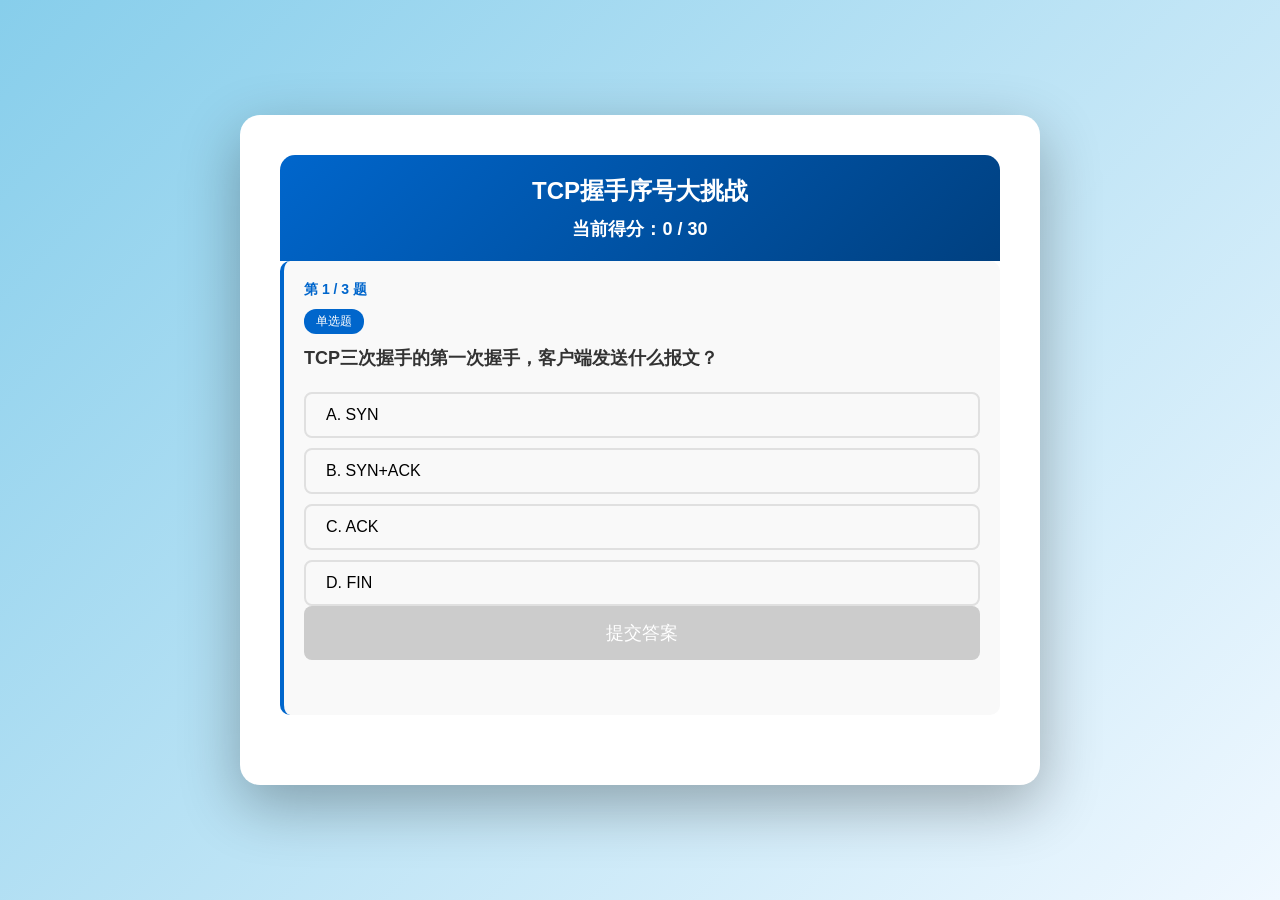
<file: backend/outputs/interactive_game_05195117.html>
<!DOCTYPE html>
<html lang="zh-CN">
<head>
    <meta charset="UTF-8">
    <meta name="viewport" content="width=device-width, initial-scale=1.0">
    <title>TCP握手序号大挑战 - 互动答题游戏</title>
    <style>
        * {
            margin: 0;
            padding: 0;
            box-sizing: border-box;
        }
        body {
            font-family: 'Microsoft YaHei', Arial, sans-serif;
            background: linear-gradient(135deg, #87CEEB 0%, #F0F8FF 100%);
            min-height: 100vh;
            display: flex;
            justify-content: center;
            align-items: center;
            padding: 20px;
        }
        .container {
            background: white;
            border-radius: 20px;
            box-shadow: 0 20px 60px rgba(0,0,0,0.3);
            max-width: 800px;
            width: 100%;
            padding: 40px;
        }
        .header {
            background: linear-gradient(135deg, #0066CC 0%, #004080 100%);
            color: white;
            padding: 20px 30px;
            border-radius: 15px 15px 0 0;
            text-align: center;
        }
        .header h1 {
            font-size: 24px;
            margin-bottom: 10px;
        }
        .score-display {
            font-size: 18px;
            font-weight: bold;
        }
        .question {
            margin-bottom: 30px;
            padding: 20px;
            background: #f9f9f9;
            border-radius: 10px;
            border-left: 4px solid #0066CC;
        }
        .question-number {
            font-size: 14px;
            color: #0066CC;
            font-weight: bold;
            margin-bottom: 10px;
        }
        .question-text {
            font-size: 18px;
            color: #333;
            margin-bottom: 20px;
            font-weight: bold;
            line-height: 1.6;
        }
        .question-type {
            display: inline-block;
            background: #0066CC;
            color: white;
            padding: 4px 12px;
            border-radius: 12px;
            font-size: 12px;
            margin-bottom: 10px;
        }
        .input-area {
            margin-bottom: 20px;
        }
        .input-field {
            width: 100%;
            padding: 12px 15px;
            border: 2px solid #e0e0e0;
            border-radius: 8px;
            font-size: 16px;
            margin-bottom: 10px;
        }
        .input-field:focus {
            outline: none;
            border-color: #667eea;
        }
        .options {
            display: flex;
            flex-direction: column;
            gap: 10px;
        }
        .option {
            padding: 12px 20px;
            border: 2px solid #e0e0e0;
            border-radius: 8px;
            cursor: pointer;
            transition: all 0.3s;
            font-size: 16px;
        }
        .option:hover {
            background: #f0f0f0;
            border-color: #0066CC;
        }
        .option.selected {
            background: #0066CC;
            color: white;
            border-color: #0066CC;
        }
        .submit-btn {
            width: 100%;
            padding: 15px;
            background: linear-gradient(135deg, #0066CC 0%, #004080 100%);
            color: white;
            border: none;
            border-radius: 8px;
            font-size: 18px;
            cursor: pointer;
            transition: all 0.3s;
            margin-bottom: 15px;
        }
        .submit-btn:hover {
            opacity: 0.9;
        }
        .submit-btn:disabled {
            background: #ccc;
            cursor: not-allowed;
        }
        .explanation {
            padding: 15px;
            background: #fff9c4;
            border-left: 4px solid #ffc107;
            border-radius: 8px;
            margin-top: 15px;
            display: none;
        }
        .explanation.show {
            display: block;
        }
        .explanation-title {
            font-weight: bold;
            color: #ff6f00;
            margin-bottom: 8px;
        }
        .explanation-content {
            color: #333;
            line-height: 1.6;
            font-size: 14px;
        }
        .knowledge-ref {
            margin-top: 10px;
            font-size: 12px;
            color: #666;
            font-style: italic;
        }
        .feedback {
            padding: 15px;
            border-radius: 8px;
            margin-top: 15px;
            display: none;
            font-weight: bold;
            text-align: center;
        }
        .feedback.correct {
            background: #d4edda;
            color: #155724;
            border: 2px solid #28a745;
        }
        .feedback.wrong {
            background: #f8d7da;
            color: #721c24;
            border: 2px solid #dc3545;
        }
        .feedback.show {
            display: block;
        }
        .reset-btn {
            width: 100%;
            padding: 15px;
            background: #ff9800;
            color: white;
            border: none;
            border-radius: 8px;
            font-size: 16px;
            cursor: pointer;
            transition: all 0.3s;
            margin-top: 20px;
        }
        .reset-btn:hover {
            background: #f57c00;
        }
        .hidden {
            display: none;
        }
    </style>
</head>
<body>
    <div class="container">
        <div class="header">
            <h1>TCP握手序号大挑战</h1>
            <div class="score-display">当前得分：<span id="current-score">0</span> / <span id="total-score">30</span></div>
        </div>
        <div id="quiz-container"></div>
        <button class="reset-btn hidden" id="reset-btn" onclick="resetGame()">重新开始</button>
    </div>

    <script>
        const questions = [{"type": "choice", "question": "TCP三次握手的第一次握手，客户端发送什么报文？", "options": ["A. SYN", "B. SYN+ACK", "C. ACK", "D. FIN"], "answer": "0", "explanation": "SYN报文用于同步序号，请求建立TCP连接。这是三次握手的第一个步骤。", "knowledge_ref": "参考资料：TCP.docx"}, {"type": "calculation", "question": "客户端初始seq=100，发送SYN报文给服务器，服务器回复的ack值是？", "answer": "101", "explanation": "ack = 对方seq + 1，SYN报文占用一个序号，所以ack = 100 + 1 = 101。", "knowledge_ref": "参考资料：TCP.docx"}, {"type": "choice", "question": "TCP使用三次握手建立连接，最主要目的是？", "options": ["A. 加快传输速度", "B. 防止失效历史报文建立无效连接，节约服务端资源", "C. 加密传输数据", "D. 校验传输文件完整性"], "answer": "1", "explanation": "三次握手的主要目的是防止网络中滞留的过期历史连接报文导致服务器无端建立无效连接，浪费服务器资源。", "knowledge_ref": "参考资料：docx"}];
        let currentQuestion = 0;
        let score = 0;
        let totalScore = 30;
        let answered = false;

        function loadQuestion() {
            const container = document.getElementById('quiz-container');
            const question = questions[currentQuestion];
            
            let html = `
                <div class="question">
                    <div class="question-number">第 ${currentQuestion + 1} / ${questions.length} 题</div>
                    <span class="question-type">${question.type === 'choice' ? '单选题' : '计算题'}</span>
                    <div class="question-text">${question.question}</div>
            `;
            
            if (question.type === 'choice') {
                html += `
                    <div class="options">
            `;
                question.options.forEach((option, index) => {
                    html += `<div class="option" onclick="selectOption(this, ${index})">${option}</div>`;
                });
                html += `
                    </div>
                <div class="input-area">
                    <button class="submit-btn" onclick="submitChoice()" id="submit-btn" disabled>提交答案</button>
                </div>
            `;
            } else if (question.type === 'calculation') {
                html += `
                    <div class="input-area">
                        <input type="number" class="input-field" id="answer-input" placeholder="请输入答案（数字）">
                        <button class="submit-btn" onclick="submitCalculation()" id="submit-btn">提交答案</button>
                    </div>
                `;
            }
            
            html += `
                    <div class="feedback" id="feedback"></div>
                    <div class="explanation" id="explanation">
                        <div class="explanation-title">解析：</div>
                        <div class="explanation-content">${question.explanation}</div>
                        <div class="knowledge-ref">${question.knowledge_ref || ''}</div>
                    </div>
                </div>
            `;
            
            container.innerHTML = html;
            answered = false;
        }
        
        function selectOption(element, index) {
            if (answered) return;
            
            // 清除其他选项的选中状态
            document.querySelectorAll('.option').forEach(opt => opt.classList.remove('selected'));
            element.classList.add('selected');
            
            // 启用提交按钮
            document.getElementById('submit-btn').disabled = false;
            document.getElementById('submit-btn').dataset.selected = index;
        }
        
        function submitChoice() {
            if (answered) return;
            
            const selected = document.getElementById('submit-btn').dataset.selected;
            const question = questions[currentQuestion];
            const correctAnswer = question.answer;
            
            answered = true;
            document.getElementById('submit-btn').disabled = true;
            
            const feedback = document.getElementById('feedback');
            const explanation = document.getElementById('explanation');
            
            // 答案是索引格式 (0, 1, 2, 3)
            if (selected === correctAnswer) {
                score += 10;
                feedback.textContent = '回答正确！+10分';
                feedback.className = 'feedback correct show';
            } else {
                // 将索引转换为字母显示
                const correctLetter = String.fromCharCode(65 + parseInt(correctAnswer));
                feedback.textContent = '回答错误！正确答案是：' + correctLetter;
                feedback.className = 'feedback wrong show';
            }
            
            explanation.classList.add('show');
            updateScore();
            
            // 如果是最后一题，显示重置按钮
            if (currentQuestion === questions.length - 1) {
                document.getElementById('reset-btn').classList.remove('hidden');
            } else {
                setTimeout(nextQuestion, 3000);
            }
        }
        
        function submitCalculation() {
            if (answered) return;
            
            const userAnswer = document.getElementById('answer-input').value.trim();
            const question = questions[currentQuestion];
            const correctAnswer = question.answer;
            
            answered = true;
            document.getElementById('submit-btn').disabled = true;
            document.getElementById('answer-input').disabled = true;
            
            const feedback = document.getElementById('feedback');
            const explanation = document.getElementById('explanation');
            
            if (userAnswer === correctAnswer) {
                score += 10;
                feedback.textContent = '回答正确！+10分';
                feedback.className = 'feedback correct show';
            } else {
                feedback.textContent = '回答错误！正确答案是：' + correctAnswer;
                feedback.className = 'feedback wrong show';
            }
            
            explanation.classList.add('show');
            updateScore();
            
            // 如果是最后一题，显示重置按钮
            if (currentQuestion === questions.length - 1) {
                document.getElementById('reset-btn').classList.remove('hidden');
            } else {
                setTimeout(nextQuestion, 3000);
            }
        }
        
        function nextQuestion() {
            currentQuestion++;
            loadQuestion();
        }
        
        function updateScore() {
            document.getElementById('current-score').textContent = score;
        }
        
        function resetGame() {
            currentQuestion = 0;
            score = 0;
            answered = false;
            document.getElementById('reset-btn').classList.add('hidden');
            updateScore();
            loadQuestion();
        }
        
        // 加载第一题
        loadQuestion();
    </script>
</body>
</html>
</file>
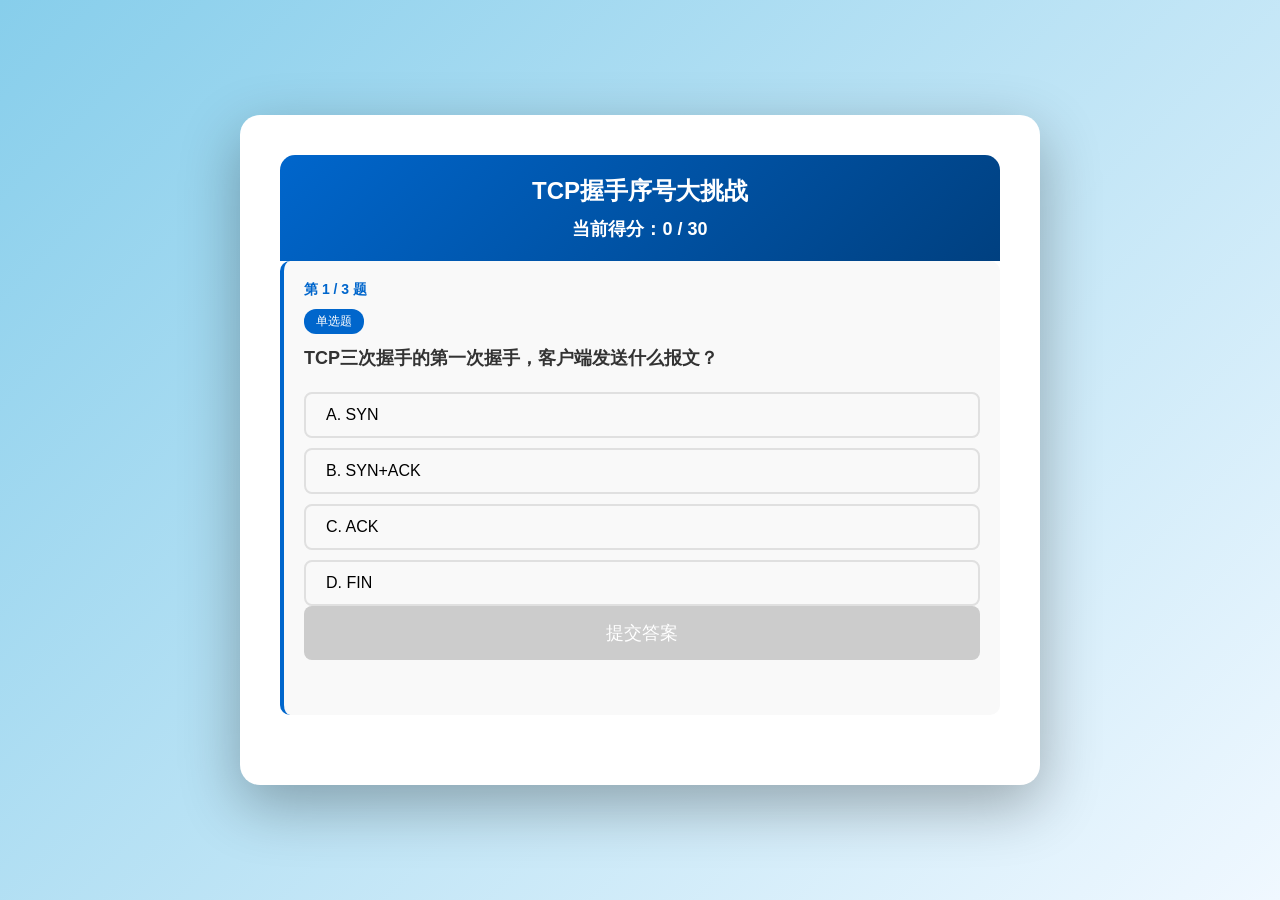
<file: backend/outputs/interactive_game_0d6acb78.html>
<!DOCTYPE html>
<html lang="zh-CN">
<head>
    <meta charset="UTF-8">
    <meta name="viewport" content="width=device-width, initial-scale=1.0">
    <title>TCP握手序号大挑战 - 互动答题游戏</title>
    <style>
        * {
            margin: 0;
            padding: 0;
            box-sizing: border-box;
        }
        body {
            font-family: 'Microsoft YaHei', Arial, sans-serif;
            background: linear-gradient(135deg, #87CEEB 0%, #F0F8FF 100%);
            min-height: 100vh;
            display: flex;
            justify-content: center;
            align-items: center;
            padding: 20px;
        }
        .container {
            background: white;
            border-radius: 20px;
            box-shadow: 0 20px 60px rgba(0,0,0,0.3);
            max-width: 800px;
            width: 100%;
            padding: 40px;
        }
        .header {
            background: linear-gradient(135deg, #0066CC 0%, #004080 100%);
            color: white;
            padding: 20px 30px;
            border-radius: 15px 15px 0 0;
            text-align: center;
        }
        .header h1 {
            font-size: 24px;
            margin-bottom: 10px;
        }
        .score-display {
            font-size: 18px;
            font-weight: bold;
        }
        .question {
            margin-bottom: 30px;
            padding: 20px;
            background: #f9f9f9;
            border-radius: 10px;
            border-left: 4px solid #0066CC;
        }
        .question-number {
            font-size: 14px;
            color: #0066CC;
            font-weight: bold;
            margin-bottom: 10px;
        }
        .question-text {
            font-size: 18px;
            color: #333;
            margin-bottom: 20px;
            font-weight: bold;
            line-height: 1.6;
        }
        .question-type {
            display: inline-block;
            background: #0066CC;
            color: white;
            padding: 4px 12px;
            border-radius: 12px;
            font-size: 12px;
            margin-bottom: 10px;
        }
        .input-area {
            margin-bottom: 20px;
        }
        .input-field {
            width: 100%;
            padding: 12px 15px;
            border: 2px solid #e0e0e0;
            border-radius: 8px;
            font-size: 16px;
            margin-bottom: 10px;
        }
        .input-field:focus {
            outline: none;
            border-color: #667eea;
        }
        .options {
            display: flex;
            flex-direction: column;
            gap: 10px;
        }
        .option {
            padding: 12px 20px;
            border: 2px solid #e0e0e0;
            border-radius: 8px;
            cursor: pointer;
            transition: all 0.3s;
            font-size: 16px;
        }
        .option:hover {
            background: #f0f0f0;
            border-color: #0066CC;
        }
        .option.selected {
            background: #0066CC;
            color: white;
            border-color: #0066CC;
        }
        .submit-btn {
            width: 100%;
            padding: 15px;
            background: linear-gradient(135deg, #0066CC 0%, #004080 100%);
            color: white;
            border: none;
            border-radius: 8px;
            font-size: 18px;
            cursor: pointer;
            transition: all 0.3s;
            margin-bottom: 15px;
        }
        .submit-btn:hover {
            opacity: 0.9;
        }
        .submit-btn:disabled {
            background: #ccc;
            cursor: not-allowed;
        }
        .explanation {
            padding: 15px;
            background: #fff9c4;
            border-left: 4px solid #ffc107;
            border-radius: 8px;
            margin-top: 15px;
            display: none;
        }
        .explanation.show {
            display: block;
        }
        .explanation-title {
            font-weight: bold;
            color: #ff6f00;
            margin-bottom: 8px;
        }
        .explanation-content {
            color: #333;
            line-height: 1.6;
            font-size: 14px;
        }
        .knowledge-ref {
            margin-top: 10px;
            font-size: 12px;
            color: #666;
            font-style: italic;
        }
        .feedback {
            padding: 15px;
            border-radius: 8px;
            margin-top: 15px;
            display: none;
            font-weight: bold;
            text-align: center;
        }
        .feedback.correct {
            background: #d4edda;
            color: #155724;
            border: 2px solid #28a745;
        }
        .feedback.wrong {
            background: #f8d7da;
            color: #721c24;
            border: 2px solid #dc3545;
        }
        .feedback.show {
            display: block;
        }
        .reset-btn {
            width: 100%;
            padding: 15px;
            background: #ff9800;
            color: white;
            border: none;
            border-radius: 8px;
            font-size: 16px;
            cursor: pointer;
            transition: all 0.3s;
            margin-top: 20px;
        }
        .reset-btn:hover {
            background: #f57c00;
        }
        .hidden {
            display: none;
        }
    </style>
</head>
<body>
    <div class="container">
        <div class="header">
            <h1>TCP握手序号大挑战</h1>
            <div class="score-display">当前得分：<span id="current-score">0</span> / <span id="total-score">30</span></div>
        </div>
        <div id="quiz-container"></div>
        <button class="reset-btn hidden" id="reset-btn" onclick="resetGame()">重新开始</button>
    </div>

    <script>
        const questions = [{"type": "choice", "question": "TCP三次握手的第一次握手，客户端发送什么报文？", "options": ["A. SYN", "B. SYN+ACK", "C. ACK", "D. FIN"], "answer": "0", "explanation": "SYN报文用于同步序号，请求建立TCP连接。这是三次握手的第一个步骤。", "knowledge_ref": "参考资料：TCP三次握手-SYN报文"}, {"type": "calculation", "question": "客户端初始seq=100，发送SYN报文给服务器，服务器回复的ack值是？", "answer": "101", "explanation": "ack = 对方seq + 1，SYN报文占用一个序号，所以ack = 100 + 1 = 101。", "knowledge_ref": "参考资料：TCP序号计算规则"}, {"type": "choice", "question": "TCP使用三次握手建立连接，最主要目的是？", "options": ["A. 加快传输速度", "B. 防止失效历史报文建立无效连接，节约服务端资源", "C. 加密传输数据", "D. 校验传输文件完整性"], "answer": "1", "explanation": "三次握手的主要目的是防止网络中滞留的过期历史连接报文导致服务器无端建立无效连接，浪费服务器资源。", "knowledge_ref": "参考资料：TCP三次握手设计目的"}];
        let currentQuestion = 0;
        let score = 0;
        let totalScore = 30;
        let answered = false;

        function loadQuestion() {
            const container = document.getElementById('quiz-container');
            const question = questions[currentQuestion];
            
            let html = `
                <div class="question">
                    <div class="question-number">第 ${currentQuestion + 1} / ${questions.length} 题</div>
                    <span class="question-type">${question.type === 'choice' ? '单选题' : '计算题'}</span>
                    <div class="question-text">${question.question}</div>
            `;
            
            if (question.type === 'choice') {
                html += `
                    <div class="options">
            `;
                question.options.forEach((option, index) => {
                    html += `<div class="option" onclick="selectOption(this, ${index})">${option}</div>`;
                });
                html += `
                    </div>
                <div class="input-area">
                    <button class="submit-btn" onclick="submitChoice()" id="submit-btn" disabled>提交答案</button>
                </div>
            `;
            } else if (question.type === 'calculation') {
                html += `
                    <div class="input-area">
                        <input type="number" class="input-field" id="answer-input" placeholder="请输入答案（数字）">
                        <button class="submit-btn" onclick="submitCalculation()" id="submit-btn">提交答案</button>
                    </div>
                `;
            }
            
            html += `
                    <div class="feedback" id="feedback"></div>
                    <div class="explanation" id="explanation">
                        <div class="explanation-title">解析：</div>
                        <div class="explanation-content">${question.explanation}</div>
                        <div class="knowledge-ref">${question.knowledge_ref || ''}</div>
                    </div>
                </div>
            `;
            
            container.innerHTML = html;
            answered = false;
        }
        
        function selectOption(element, index) {
            if (answered) return;
            
            // 清除其他选项的选中状态
            document.querySelectorAll('.option').forEach(opt => opt.classList.remove('selected'));
            element.classList.add('selected');
            
            // 启用提交按钮
            document.getElementById('submit-btn').disabled = false;
            document.getElementById('submit-btn').dataset.selected = index;
        }
        
        function submitChoice() {
            if (answered) return;
            
            const selected = document.getElementById('submit-btn').dataset.selected;
            const question = questions[currentQuestion];
            const correctAnswer = question.answer;
            
            answered = true;
            document.getElementById('submit-btn').disabled = true;
            
            const feedback = document.getElementById('feedback');
            const explanation = document.getElementById('explanation');
            
            // 答案是索引格式 (0, 1, 2, 3)
            if (selected === correctAnswer) {
                score += 10;
                feedback.textContent = '回答正确！+10分';
                feedback.className = 'feedback correct show';
            } else {
                // 将索引转换为字母显示
                const correctLetter = String.fromCharCode(65 + parseInt(correctAnswer));
                feedback.textContent = '回答错误！正确答案是：' + correctLetter;
                feedback.className = 'feedback wrong show';
            }
            
            explanation.classList.add('show');
            updateScore();
            
            // 如果是最后一题，显示重置按钮
            if (currentQuestion === questions.length - 1) {
                document.getElementById('reset-btn').classList.remove('hidden');
            } else {
                setTimeout(nextQuestion, 3000);
            }
        }
        
        function submitCalculation() {
            if (answered) return;
            
            const userAnswer = document.getElementById('answer-input').value.trim();
            const question = questions[currentQuestion];
            const correctAnswer = question.answer;
            
            answered = true;
            document.getElementById('submit-btn').disabled = true;
            document.getElementById('answer-input').disabled = true;
            
            const feedback = document.getElementById('feedback');
            const explanation = document.getElementById('explanation');
            
            if (userAnswer === correctAnswer) {
                score += 10;
                feedback.textContent = '回答正确！+10分';
                feedback.className = 'feedback correct show';
            } else {
                feedback.textContent = '回答错误！正确答案是：' + correctAnswer;
                feedback.className = 'feedback wrong show';
            }
            
            explanation.classList.add('show');
            updateScore();
            
            // 如果是最后一题，显示重置按钮
            if (currentQuestion === questions.length - 1) {
                document.getElementById('reset-btn').classList.remove('hidden');
            } else {
                setTimeout(nextQuestion, 3000);
            }
        }
        
        function nextQuestion() {
            currentQuestion++;
            loadQuestion();
        }
        
        function updateScore() {
            document.getElementById('current-score').textContent = score;
        }
        
        function resetGame() {
            currentQuestion = 0;
            score = 0;
            answered = false;
            document.getElementById('reset-btn').classList.add('hidden');
            updateScore();
            loadQuestion();
        }
        
        // 加载第一题
        loadQuestion();
    </script>
</body>
</html>
</file>
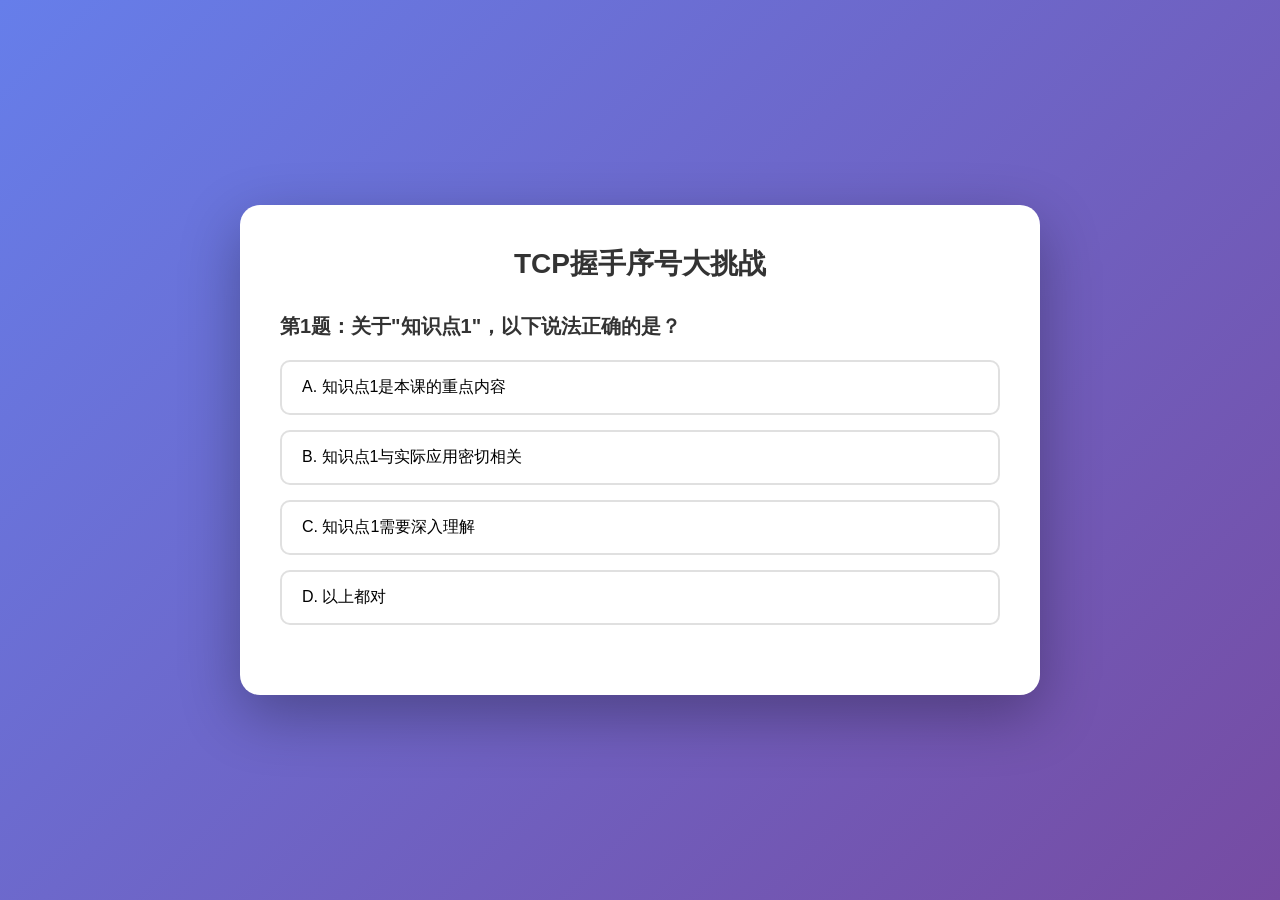
<file: backend/outputs/interactive_game_a864162e.html>
<!DOCTYPE html>
<html lang="zh-CN">
<head>
    <meta charset="UTF-8">
    <meta name="viewport" content="width=device-width, initial-scale=1.0">
    <title>TCP握手序号大挑战 - 互动问答游戏</title>
    <style>
        * {
            margin: 0;
            padding: 0;
            box-sizing: border-box;
        }
        body {
            font-family: 'Microsoft YaHei', Arial, sans-serif;
            background: linear-gradient(135deg, #667eea 0%, #764ba2 100%);
            min-height: 100vh;
            display: flex;
            justify-content: center;
            align-items: center;
            padding: 20px;
        }
        .container {
            background: white;
            border-radius: 20px;
            box-shadow: 0 20px 60px rgba(0,0,0,0.3);
            max-width: 800px;
            width: 100%;
            padding: 40px;
        }
        h1 {
            text-align: center;
            color: #333;
            margin-bottom: 30px;
            font-size: 28px;
        }
        .question {
            margin-bottom: 30px;
        }
        .question-text {
            font-size: 20px;
            color: #333;
            margin-bottom: 20px;
            font-weight: bold;
        }
        .options {
            display: flex;
            flex-direction: column;
            gap: 15px;
        }
        .option {
            padding: 15px 20px;
            border: 2px solid #e0e0e0;
            border-radius: 10px;
            cursor: pointer;
            transition: all 0.3s;
            font-size: 16px;
        }
        .option:hover {
            background: #f0f0f0;
            border-color: #667eea;
        }
        .option.correct {
            background: #4caf50;
            color: white;
            border-color: #4caf50;
        }
        .option.wrong {
            background: #f44336;
            color: white;
            border-color: #f44336;
        }
        .score {
            text-align: center;
            font-size: 24px;
            color: #667eea;
            margin-top: 30px;
            font-weight: bold;
        }
        .next-btn {
            display: block;
            margin: 30px auto 0;
            padding: 15px 40px;
            background: #667eea;
            color: white;
            border: none;
            border-radius: 10px;
            font-size: 18px;
            cursor: pointer;
            transition: background 0.3s;
        }
        .next-btn:hover {
            background: #5568d3;
        }
        .hidden {
            display: none;
        }
    </style>
</head>
<body>
    <div class="container">
        <h1>TCP握手序号大挑战</h1>
        <div id="quiz-container"></div>
        <div class="score hidden" id="score"></div>
    </div>

    <script>
        const questions = [{"question": "关于\"知识点1\"，以下说法正确的是？", "options": ["A. 知识点1是本课的重点内容", "B. 知识点1与实际应用密切相关", "C. 知识点1需要深入理解", "D. 以上都对"], "answer": 3}, {"question": "关于\"知识点2\"，以下说法正确的是？", "options": ["A. 知识点2是本课的重点内容", "B. 知识点2与实际应用密切相关", "C. 知识点2需要深入理解", "D. 以上都对"], "answer": 3}];
        let currentQuestion = 0;
        let score = 0;
        
        function loadQuestion() {
            const container = document.getElementById('quiz-container');
            const question = questions[currentQuestion];
            
            let html = `
                <div class="question">
                    <div class="question-text">第${currentQuestion + 1}题：${question.question}</div>
                    <div class="options">
            `;
            
            question.options.forEach((option, index) => {
                html += `<div class="option" onclick="checkAnswer(${index}, ${question.answer}, this)">${option}</div>`;
            });
            
            html += `
                    </div>
                </div>
            `;
            
            if (currentQuestion < questions.length - 1) {
                html += `<button class="next-btn hidden" onclick="nextQuestion()">下一题</button>`;
            } else {
                html += `<button class="next-btn hidden" onclick="showResult()">查看结果</button>`;
            }
            
            container.innerHTML = html;
        }
        
        function checkAnswer(selected, correct, element) {
            const options = document.querySelectorAll('.option');
            options.forEach(opt => opt.style.pointerEvents = 'none');
            
            if (selected === correct) {
                element.classList.add('correct');
                score++;
            } else {
                element.classList.add('wrong');
                options[correct].classList.add('correct');
            }
            
            document.querySelector('.next-btn').classList.remove('hidden');
        }
        
        function nextQuestion() {
            currentQuestion++;
            loadQuestion();
        }
        
        function showResult() {
            const container = document.getElementById('quiz-container');
            const scoreDiv = document.getElementById('score');
            
            container.innerHTML = `
                <div style="text-align: center; padding: 40px;">
                    <h2 style="font-size: 32px; color: #667eea; margin-bottom: 20px;">游戏结束！</h2>
                    <p style="font-size: 24px;">你的得分：<span style="color: #4caf50; font-weight: bold;">${score}/${questions.length}</span></p>
                    <button class="next-btn" onclick="location.reload()" style="margin-top: 30px;">再玩一次</button>
                </div>
            `;
        }
        
        // 加载第一题
        loadQuestion();
    </script>
</body>
</html>
</file>
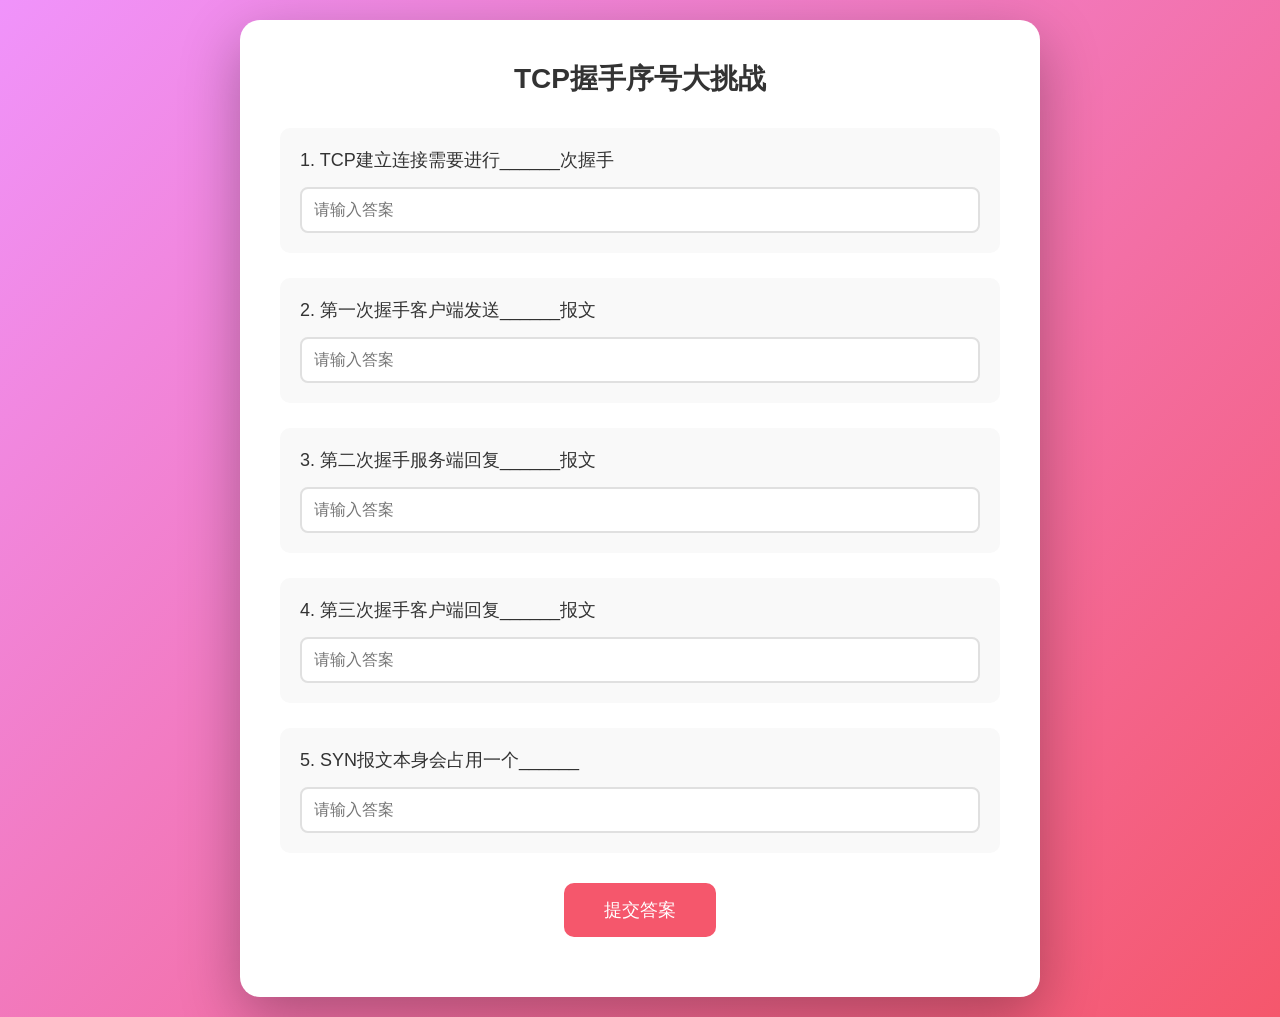
<file: backend/outputs/interactive_game_ce874b0e.html>
<!DOCTYPE html>
<html lang="zh-CN">
<head>
    <meta charset="UTF-8">
    <meta name="viewport" content="width=device-width, initial-scale=1.0">
    <title>TCP握手序号大挑战 - 填空游戏</title>
    <style>
        * {
            margin: 0;
            padding: 0;
            box-sizing: border-box;
        }
        body {
            font-family: 'Microsoft YaHei', Arial, sans-serif;
            background: linear-gradient(135deg, #f093fb 0%, #f5576c 100%);
            min-height: 100vh;
            display: flex;
            justify-content: center;
            align-items: center;
            padding: 20px;
        }
        .container {
            background: white;
            border-radius: 20px;
            box-shadow: 0 20px 60px rgba(0,0,0,0.3);
            max-width: 800px;
            width: 100%;
            padding: 40px;
        }
        h1 {
            text-align: center;
            color: #333;
            margin-bottom: 30px;
            font-size: 28px;
        }
        .fill-item {
            margin-bottom: 25px;
            padding: 20px;
            background: #f9f9f9;
            border-radius: 10px;
        }
        .fill-text {
            font-size: 18px;
            color: #333;
            margin-bottom: 15px;
        }
        .fill-input {
            width: 100%;
            padding: 12px;
            border: 2px solid #e0e0e0;
            border-radius: 8px;
            font-size: 16px;
            transition: border-color 0.3s;
        }
        .fill-input:focus {
            outline: none;
            border-color: #f5576c;
        }
        .check-btn {
            display: block;
            margin: 30px auto 0;
            padding: 15px 40px;
            background: #f5576c;
            color: white;
            border: none;
            border-radius: 10px;
            font-size: 18px;
            cursor: pointer;
            transition: background 0.3s;
        }
        .check-btn:hover {
            background: #e0465a;
        }
        .result {
            text-align: center;
            font-size: 24px;
            margin-top: 20px;
            font-weight: bold;
        }
        .correct {
            color: #4caf50;
        }
        .wrong {
            color: #f44336;
        }
    </style>
</head>
<body>
    <div class="container">
        <h1>TCP握手序号大挑战</h1>
        <div id="fill-container"></div>
        <button class="check-btn" onclick="checkAnswers()">提交答案</button>
        <div class="result" id="result"></div>
    </div>

    <script>
        const fillItems = [{"text": "TCP建立连接需要进行______次握手", "answer": "3"}, {"text": "第一次握手客户端发送______报文", "answer": "SYN"}, {"text": "第二次握手服务端回复______报文", "answer": "SYN+ACK"}, {"text": "第三次握手客户端回复______报文", "answer": "ACK"}, {"text": "SYN报文本身会占用一个______", "answer": "序号"}];
        
        function loadFillItems() {
            const container = document.getElementById('fill-container');
            let html = '';
            
            fillItems.forEach((item, index) => {
                html += `
                    <div class="fill-item">
                        <div class="fill-text">${index + 1}. ${item.text}</div>
                        <input type="text" class="fill-input" data-answer="${item.answer}" placeholder="请输入答案">
                    </div>
                `;
            });
            
            container.innerHTML = html;
        }
        
        function checkAnswers() {
            const inputs = document.querySelectorAll('.fill-input');
            let correctCount = 0;
            
            inputs.forEach(input => {
                const userAnswer = input.value.trim();
                const correctAnswer = input.dataset.answer;
                
                if (userAnswer === correctAnswer) {
                    input.style.borderColor = '#4caf50';
                    input.style.backgroundColor = '#e8f5e9';
                    correctCount++;
                } else {
                    input.style.borderColor = '#f44336';
                    input.style.backgroundColor = '#ffebee';
                }
            });
            
            const resultDiv = document.getElementById('result');
            resultDiv.innerHTML = `答对 ${correctCount}/${fillItems.length} 题`;
            resultDiv.className = 'result ' + (correctCount === fillItems.length ? 'correct' : 'wrong');
        }
        
        loadFillItems();
    </script>
</body>
</html>
</file>
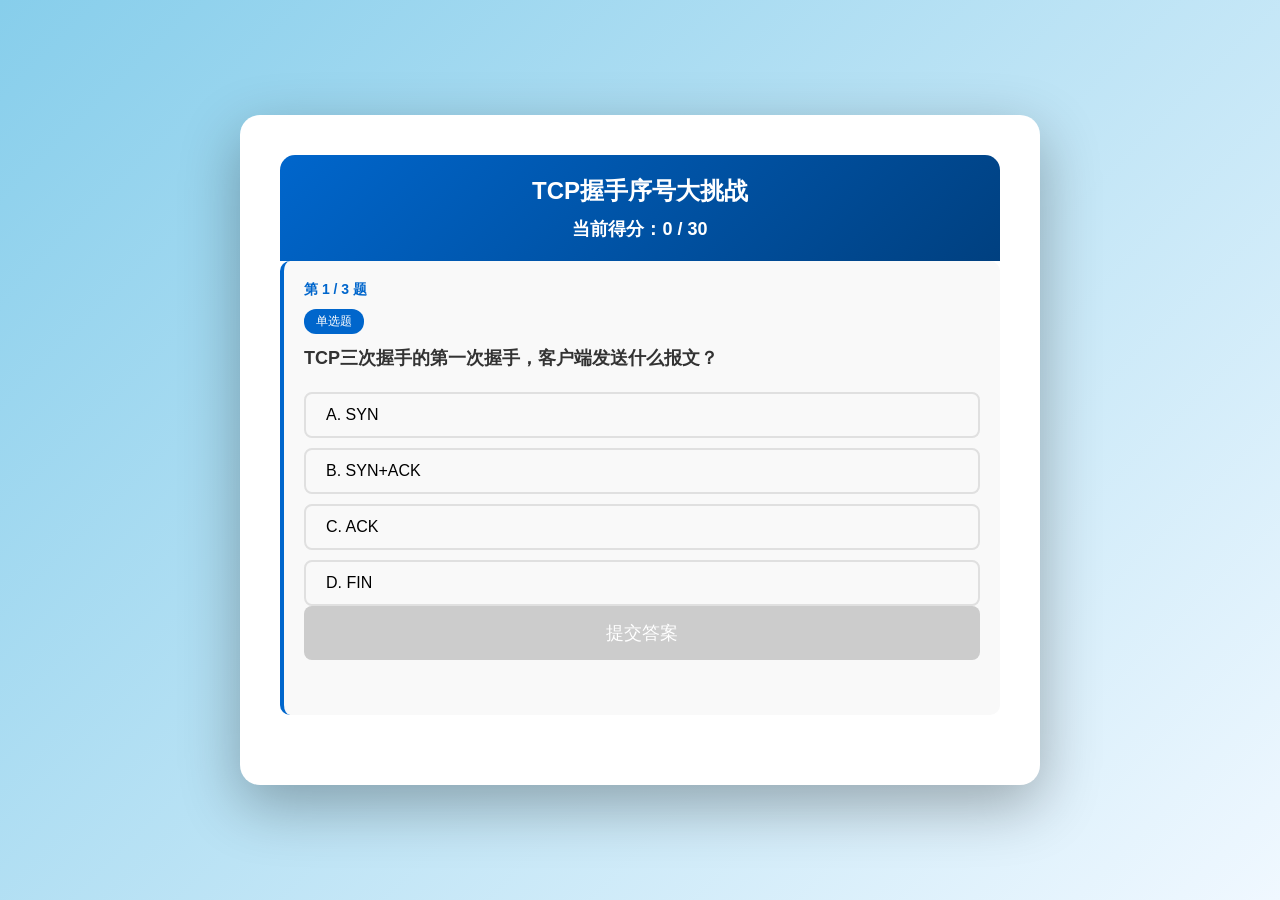
<file: backend/outputs/interactive_game_d45142d4.html>
<!DOCTYPE html>
<html lang="zh-CN">
<head>
    <meta charset="UTF-8">
    <meta name="viewport" content="width=device-width, initial-scale=1.0">
    <title>TCP握手序号大挑战 - 互动答题游戏</title>
    <style>
        * {
            margin: 0;
            padding: 0;
            box-sizing: border-box;
        }
        body {
            font-family: 'Microsoft YaHei', Arial, sans-serif;
            background: linear-gradient(135deg, #87CEEB 0%, #F0F8FF 100%);
            min-height: 100vh;
            display: flex;
            justify-content: center;
            align-items: center;
            padding: 20px;
        }
        .container {
            background: white;
            border-radius: 20px;
            box-shadow: 0 20px 60px rgba(0,0,0,0.3);
            max-width: 800px;
            width: 100%;
            padding: 40px;
        }
        .header {
            background: linear-gradient(135deg, #0066CC 0%, #004080 100%);
            color: white;
            padding: 20px 30px;
            border-radius: 15px 15px 0 0;
            text-align: center;
        }
        .header h1 {
            font-size: 24px;
            margin-bottom: 10px;
        }
        .score-display {
            font-size: 18px;
            font-weight: bold;
        }
        .question {
            margin-bottom: 30px;
            padding: 20px;
            background: #f9f9f9;
            border-radius: 10px;
            border-left: 4px solid #0066CC;
        }
        .question-number {
            font-size: 14px;
            color: #0066CC;
            font-weight: bold;
            margin-bottom: 10px;
        }
        .question-text {
            font-size: 18px;
            color: #333;
            margin-bottom: 20px;
            font-weight: bold;
            line-height: 1.6;
        }
        .question-type {
            display: inline-block;
            background: #0066CC;
            color: white;
            padding: 4px 12px;
            border-radius: 12px;
            font-size: 12px;
            margin-bottom: 10px;
        }
        .input-area {
            margin-bottom: 20px;
        }
        .input-field {
            width: 100%;
            padding: 12px 15px;
            border: 2px solid #e0e0e0;
            border-radius: 8px;
            font-size: 16px;
            margin-bottom: 10px;
        }
        .input-field:focus {
            outline: none;
            border-color: #667eea;
        }
        .options {
            display: flex;
            flex-direction: column;
            gap: 10px;
        }
        .option {
            padding: 12px 20px;
            border: 2px solid #e0e0e0;
            border-radius: 8px;
            cursor: pointer;
            transition: all 0.3s;
            font-size: 16px;
        }
        .option:hover {
            background: #f0f0f0;
            border-color: #0066CC;
        }
        .option.selected {
            background: #0066CC;
            color: white;
            border-color: #0066CC;
        }
        .submit-btn {
            width: 100%;
            padding: 15px;
            background: linear-gradient(135deg, #0066CC 0%, #004080 100%);
            color: white;
            border: none;
            border-radius: 8px;
            font-size: 18px;
            cursor: pointer;
            transition: all 0.3s;
            margin-bottom: 15px;
        }
        .submit-btn:hover {
            opacity: 0.9;
        }
        .submit-btn:disabled {
            background: #ccc;
            cursor: not-allowed;
        }
        .explanation {
            padding: 15px;
            background: #fff9c4;
            border-left: 4px solid #ffc107;
            border-radius: 8px;
            margin-top: 15px;
            display: none;
        }
        .explanation.show {
            display: block;
        }
        .explanation-title {
            font-weight: bold;
            color: #ff6f00;
            margin-bottom: 8px;
        }
        .explanation-content {
            color: #333;
            line-height: 1.6;
            font-size: 14px;
        }
        .knowledge-ref {
            margin-top: 10px;
            font-size: 12px;
            color: #666;
            font-style: italic;
        }
        .feedback {
            padding: 15px;
            border-radius: 8px;
            margin-top: 15px;
            display: none;
            font-weight: bold;
            text-align: center;
        }
        .feedback.correct {
            background: #d4edda;
            color: #155724;
            border: 2px solid #28a745;
        }
        .feedback.wrong {
            background: #f8d7da;
            color: #721c24;
            border: 2px solid #dc3545;
        }
        .feedback.show {
            display: block;
        }
        .reset-btn {
            width: 100%;
            padding: 15px;
            background: #ff9800;
            color: white;
            border: none;
            border-radius: 8px;
            font-size: 16px;
            cursor: pointer;
            transition: all 0.3s;
            margin-top: 20px;
        }
        .reset-btn:hover {
            background: #f57c00;
        }
        .hidden {
            display: none;
        }
    </style>
</head>
<body>
    <div class="container">
        <div class="header">
            <h1>TCP握手序号大挑战</h1>
            <div class="score-display">当前得分：<span id="current-score">0</span> / <span id="total-score">30</span></div>
        </div>
        <div id="quiz-container"></div>
        <button class="reset-btn hidden" id="reset-btn" onclick="resetGame()">重新开始</button>
    </div>

    <script>
        const questions = [{"type": "choice", "question": "TCP三次握手的第一次握手，客户端发送什么报文？", "options": ["A. SYN", "B. SYN+ACK", "C. ACK", "D. FIN"], "answer": "0", "explanation": "SYN报文用于同步序号，请求建立TCP连接。这是三次握手的第一个步骤。", "knowledge_ref": "参考资料：TCP常见误区"}, {"type": "calculation", "question": "客户端初始seq=100，发送SYN报文给服务器，服务器回复的ack值是？", "answer": "101", "explanation": "ack = 对方seq + 1，SYN报文占用一个序号，所以ack = 100 + 1 = 101。", "knowledge_ref": "参考资料：TCP网络原理教材"}, {"type": "choice", "question": "TCP使用三次握手建立连接，最主要目的是？", "options": ["A. 加快传输速度", "B. 防止失效历史报文建立无效连接，节约服务端资源", "C. 加密传输数据", "D. 校验传输文件完整性"], "answer": "1", "explanation": "三次握手的主要目的是防止网络中滞留的过期历史连接报文导致服务器无端建立无效连接，浪费服务器资源。", "knowledge_ref": "参考资料：计算机网络原理"}];
        let currentQuestion = 0;
        let score = 0;
        let totalScore = 30;
        let answered = false;

        function loadQuestion() {
            const container = document.getElementById('quiz-container');
            const question = questions[currentQuestion];
            
            let html = `
                <div class="question">
                    <div class="question-number">第 ${currentQuestion + 1} / ${questions.length} 题</div>
                    <span class="question-type">${question.type === 'choice' ? '单选题' : '计算题'}</span>
                    <div class="question-text">${question.question}</div>
            `;
            
            if (question.type === 'choice') {
                html += `
                    <div class="options">
            `;
                question.options.forEach((option, index) => {
                    html += `<div class="option" onclick="selectOption(this, ${index})">${option}</div>`;
                });
                html += `
                    </div>
                <div class="input-area">
                    <button class="submit-btn" onclick="submitChoice()" id="submit-btn" disabled>提交答案</button>
                </div>
            `;
            } else if (question.type === 'calculation') {
                html += `
                    <div class="input-area">
                        <input type="number" class="input-field" id="answer-input" placeholder="请输入答案（数字）">
                        <button class="submit-btn" onclick="submitCalculation()" id="submit-btn">提交答案</button>
                    </div>
                `;
            }
            
            html += `
                    <div class="feedback" id="feedback"></div>
                    <div class="explanation" id="explanation">
                        <div class="explanation-title">解析：</div>
                        <div class="explanation-content">${question.explanation}</div>
                        <div class="knowledge-ref">${question.knowledge_ref || ''}</div>
                    </div>
                </div>
            `;
            
            container.innerHTML = html;
            answered = false;
        }
        
        function selectOption(element, index) {
            if (answered) return;
            
            // 清除其他选项的选中状态
            document.querySelectorAll('.option').forEach(opt => opt.classList.remove('selected'));
            element.classList.add('selected');
            
            // 启用提交按钮
            document.getElementById('submit-btn').disabled = false;
            document.getElementById('submit-btn').dataset.selected = index;
        }
        
        function submitChoice() {
            if (answered) return;
            
            const selected = document.getElementById('submit-btn').dataset.selected;
            const question = questions[currentQuestion];
            const correctAnswer = question.answer;
            
            answered = true;
            document.getElementById('submit-btn').disabled = true;
            
            const feedback = document.getElementById('feedback');
            const explanation = document.getElementById('explanation');
            
            // 答案是索引格式 (0, 1, 2, 3)
            if (selected === correctAnswer) {
                score += 10;
                feedback.textContent = '回答正确！+10分';
                feedback.className = 'feedback correct show';
            } else {
                // 将索引转换为字母显示
                const correctLetter = String.fromCharCode(65 + parseInt(correctAnswer));
                feedback.textContent = '回答错误！正确答案是：' + correctLetter;
                feedback.className = 'feedback wrong show';
            }
            
            explanation.classList.add('show');
            updateScore();
            
            // 如果是最后一题，显示重置按钮
            if (currentQuestion === questions.length - 1) {
                document.getElementById('reset-btn').classList.remove('hidden');
            } else {
                setTimeout(nextQuestion, 3000);
            }
        }
        
        function submitCalculation() {
            if (answered) return;
            
            const userAnswer = document.getElementById('answer-input').value.trim();
            const question = questions[currentQuestion];
            const correctAnswer = question.answer;
            
            answered = true;
            document.getElementById('submit-btn').disabled = true;
            document.getElementById('answer-input').disabled = true;
            
            const feedback = document.getElementById('feedback');
            const explanation = document.getElementById('explanation');
            
            if (userAnswer === correctAnswer) {
                score += 10;
                feedback.textContent = '回答正确！+10分';
                feedback.className = 'feedback correct show';
            } else {
                feedback.textContent = '回答错误！正确答案是：' + correctAnswer;
                feedback.className = 'feedback wrong show';
            }
            
            explanation.classList.add('show');
            updateScore();
            
            // 如果是最后一题，显示重置按钮
            if (currentQuestion === questions.length - 1) {
                document.getElementById('reset-btn').classList.remove('hidden');
            } else {
                setTimeout(nextQuestion, 3000);
            }
        }
        
        function nextQuestion() {
            currentQuestion++;
            loadQuestion();
        }
        
        function updateScore() {
            document.getElementById('current-score').textContent = score;
        }
        
        function resetGame() {
            currentQuestion = 0;
            score = 0;
            answered = false;
            document.getElementById('reset-btn').classList.add('hidden');
            updateScore();
            loadQuestion();
        }
        
        // 加载第一题
        loadQuestion();
    </script>
</body>
</html>
</file>
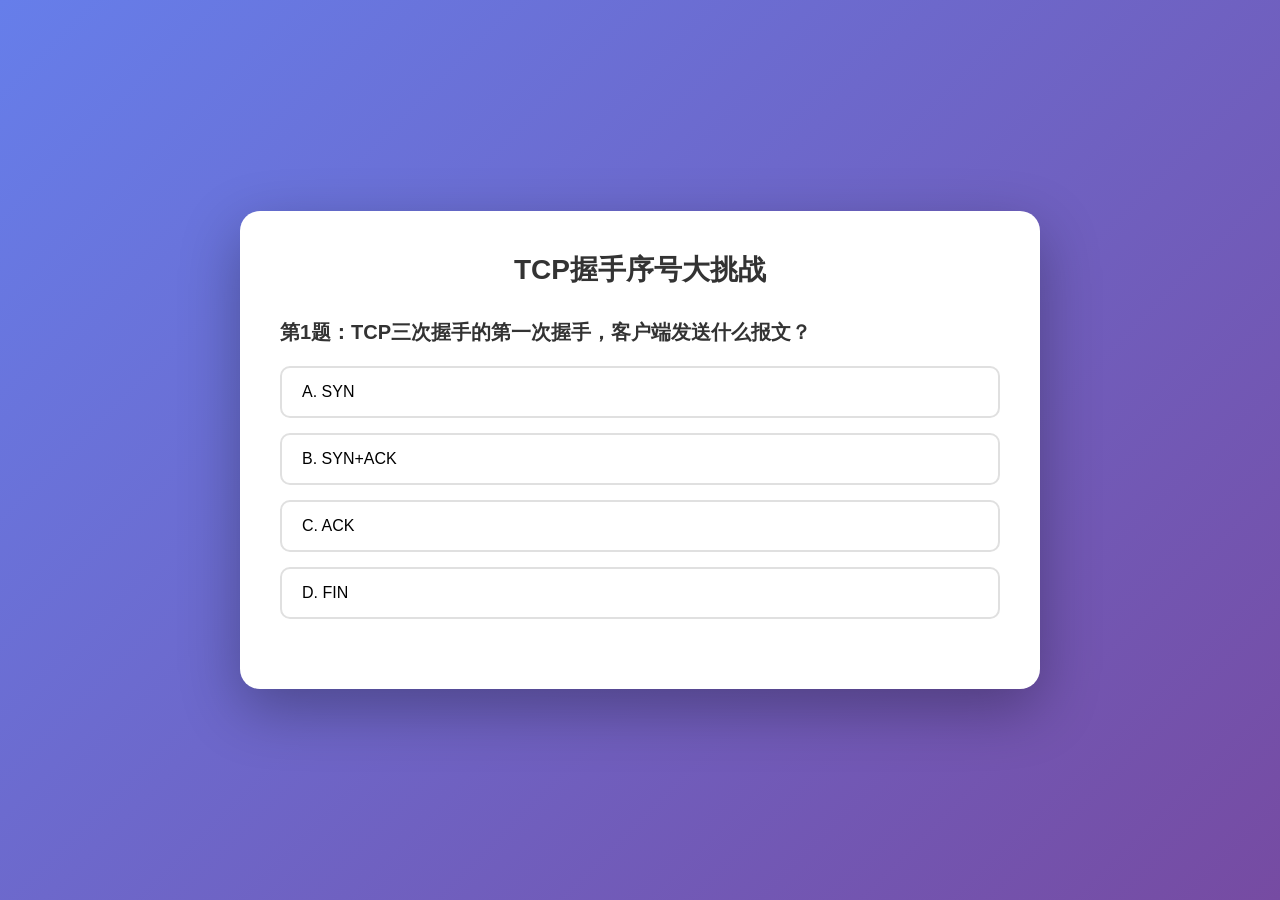
<file: backend/outputs/interactive_game_dd2c7652.html>
<!DOCTYPE html>
<html lang="zh-CN">
<head>
    <meta charset="UTF-8">
    <meta name="viewport" content="width=device-width, initial-scale=1.0">
    <title>TCP握手序号大挑战 - 互动问答游戏</title>
    <style>
        * {
            margin: 0;
            padding: 0;
            box-sizing: border-box;
        }
        body {
            font-family: 'Microsoft YaHei', Arial, sans-serif;
            background: linear-gradient(135deg, #667eea 0%, #764ba2 100%);
            min-height: 100vh;
            display: flex;
            justify-content: center;
            align-items: center;
            padding: 20px;
        }
        .container {
            background: white;
            border-radius: 20px;
            box-shadow: 0 20px 60px rgba(0,0,0,0.3);
            max-width: 800px;
            width: 100%;
            padding: 40px;
        }
        h1 {
            text-align: center;
            color: #333;
            margin-bottom: 30px;
            font-size: 28px;
        }
        .question {
            margin-bottom: 30px;
        }
        .question-text {
            font-size: 20px;
            color: #333;
            margin-bottom: 20px;
            font-weight: bold;
        }
        .options {
            display: flex;
            flex-direction: column;
            gap: 15px;
        }
        .option {
            padding: 15px 20px;
            border: 2px solid #e0e0e0;
            border-radius: 10px;
            cursor: pointer;
            transition: all 0.3s;
            font-size: 16px;
        }
        .option:hover {
            background: #f0f0f0;
            border-color: #667eea;
        }
        .option.correct {
            background: #4caf50;
            color: white;
            border-color: #4caf50;
        }
        .option.wrong {
            background: #f44336;
            color: white;
            border-color: #f44336;
        }
        .score {
            text-align: center;
            font-size: 24px;
            color: #667eea;
            margin-top: 30px;
            font-weight: bold;
        }
        .next-btn {
            display: block;
            margin: 30px auto 0;
            padding: 15px 40px;
            background: #667eea;
            color: white;
            border: none;
            border-radius: 10px;
            font-size: 18px;
            cursor: pointer;
            transition: background 0.3s;
        }
        .next-btn:hover {
            background: #5568d3;
        }
        .hidden {
            display: none;
        }
    </style>
</head>
<body>
    <div class="container">
        <h1>TCP握手序号大挑战</h1>
        <div id="quiz-container"></div>
        <div class="score hidden" id="score"></div>
    </div>

    <script>
        const questions = [{"question": "TCP三次握手的第一次握手，客户端发送什么报文？", "options": ["A. SYN", "B. SYN+ACK", "C. ACK", "D. FIN"], "answer": 0}, {"question": "客户端初始seq=100，发送SYN报文给服务器，服务器回复的ack值是？", "options": ["A. 100", "B. 101", "C. 99", "D. 102"], "answer": 1}, {"question": "TCP使用三次握手建立连接，最主要目的是？", "options": ["A. 加快传输速度", "B. 防止失效历史报文建立无效连接，节约服务端资源", "C. 加密传输数据", "D. 校验传输文件完整性"], "answer": 1}];
        let currentQuestion = 0;
        let score = 0;
        
        function loadQuestion() {
            const container = document.getElementById('quiz-container');
            const question = questions[currentQuestion];
            
            let html = `
                <div class="question">
                    <div class="question-text">第${currentQuestion + 1}题：${question.question}</div>
                    <div class="options">
            `;
            
            question.options.forEach((option, index) => {
                html += `<div class="option" onclick="checkAnswer(${index}, ${question.answer}, this)">${option}</div>`;
            });
            
            html += `
                    </div>
                </div>
            `;
            
            if (currentQuestion < questions.length - 1) {
                html += `<button class="next-btn hidden" onclick="nextQuestion()">下一题</button>`;
            } else {
                html += `<button class="next-btn hidden" onclick="showResult()">查看结果</button>`;
            }
            
            container.innerHTML = html;
        }
        
        function checkAnswer(selected, correct, element) {
            const options = document.querySelectorAll('.option');
            options.forEach(opt => opt.style.pointerEvents = 'none');
            
            if (selected === correct) {
                element.classList.add('correct');
                score++;
            } else {
                element.classList.add('wrong');
                options[correct].classList.add('correct');
            }
            
            document.querySelector('.next-btn').classList.remove('hidden');
        }
        
        function nextQuestion() {
            currentQuestion++;
            loadQuestion();
        }
        
        function showResult() {
            const container = document.getElementById('quiz-container');
            const scoreDiv = document.getElementById('score');
            
            container.innerHTML = `
                <div style="text-align: center; padding: 40px;">
                    <h2 style="font-size: 32px; color: #667eea; margin-bottom: 20px;">游戏结束！</h2>
                    <p style="font-size: 24px;">你的得分：<span style="color: #4caf50; font-weight: bold;">${score}/${questions.length}</span></p>
                    <button class="next-btn" onclick="location.reload()" style="margin-top: 30px;">再玩一次</button>
                </div>
            `;
        }
        
        // 加载第一题
        loadQuestion();
    </script>
</body>
</html>
</file>
